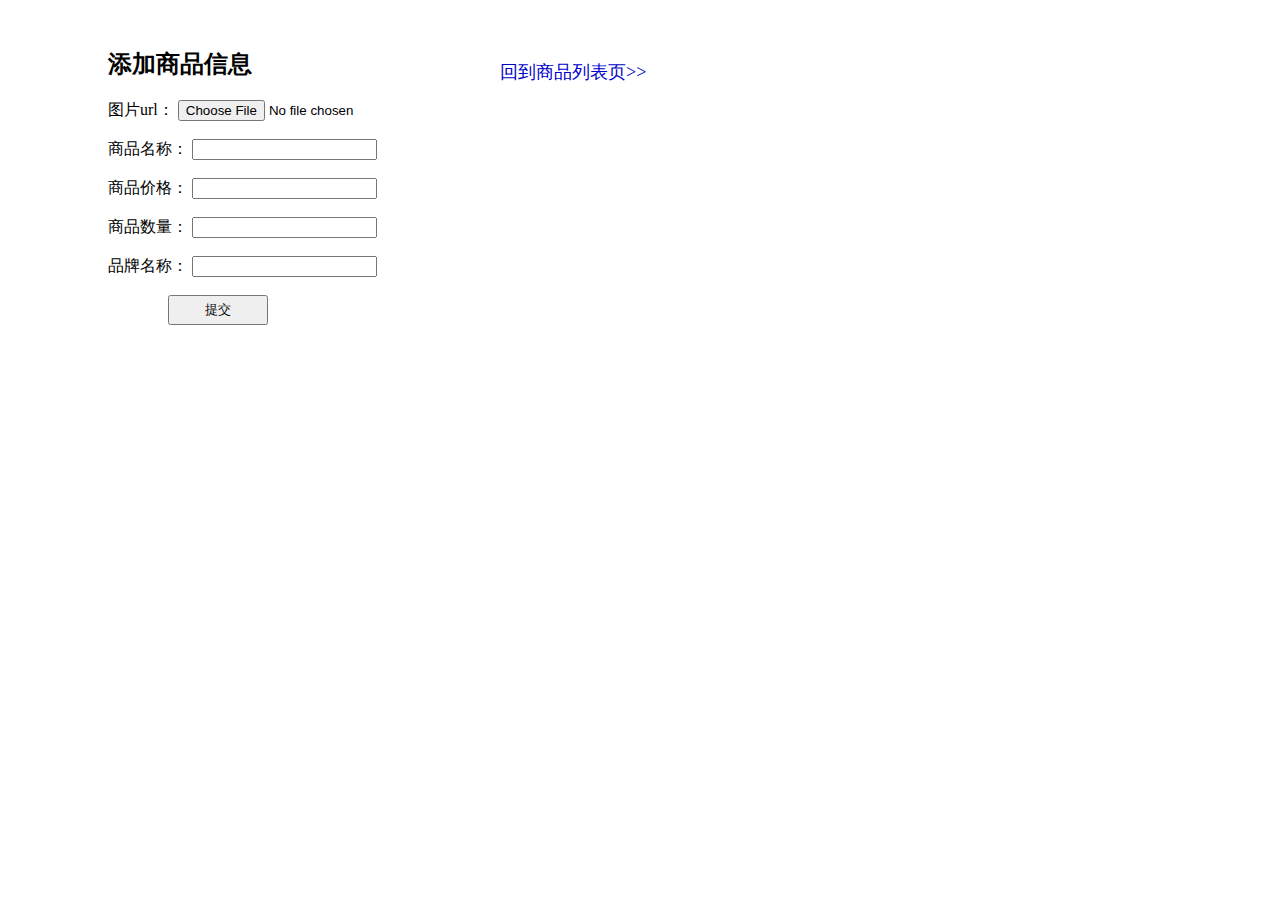
<file: html/insert_goods.html>
<!DOCTYPE html>
<html>
	<head>
		<meta charset="UTF-8">
		<title></title>
		<style>
			body{
				padding:20px 100px;
			}
			button{
				width: 100px;
				height: 30px;
				margin-left: 60px;
			}
			a{
				text-decoration: none;
				color: #0000CD;
				position: absolute;
				top: 60px;
				left: 500px;
				font-size: 18px;
			}
		</style>
	</head>
	<body>
		
		<h2>添加商品信息</h2>
		<span class="username"></span>
		<span>图片url：</span>
		<input type="file" id="imgurl"/><br /><br />
		<span>商品名称：</span>
		<input type="text" id="good_name"/><br /><br />
		<span>商品价格：</span>
		<input type="text" id="good_price"/><br /><br />
		<span>商品数量：</span>
		<input type="text" id="goods_num"/><br /><br />
		<span>品牌名称：</span>
		<input type="text" id="shop_name"/><br /><br />
		<button>提交</button>
		<p class="information"></p>
		<a href="goods_show.html">回到商品列表页>></a>
		<script type="text/javascript" src="../js/jquery-2.1.0.min.js" ></script>
		<script>
			var oIp = document.querySelector("#imgurl");
			$("button").on("click",function(){
				var form = new FormData();
				form.append("name",$("#good_name").val());
				form.append("imgurl",oIp.files[0]);
				form.append("price",$("#good_price").val());
				form.append("shopname",$("#shop_name").val());
				form.append("num",$("#goods_num").val());
				
				$.ajax({
					type:"post",
					url:"../php/03tianjia.php",
					async:true,
					dataType:'json',
					data:form,
					processData:false,
					contentType:false,
					success:function(data){
						$("p.information").html(data.info);
					}
				});
			})
		</script>
	</body>
</html>
</file>
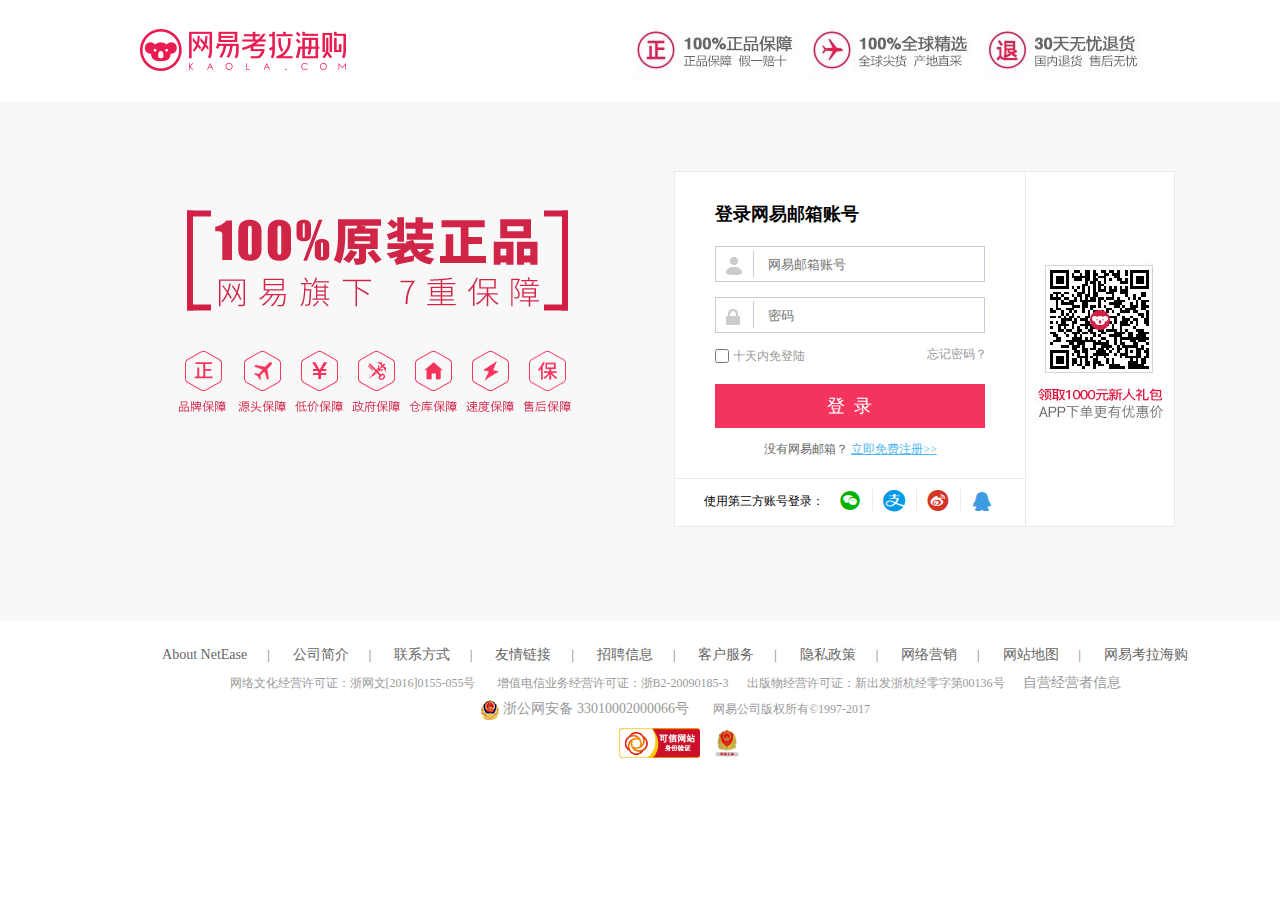
<file: html/login.html>
<!DOCTYPE html>
<html>
	<head>
		<meta charset="UTF-8">
		<title></title>
		<link rel="stylesheet" type="text/css" href="../font/iconfont.css"/>
		<link rel="stylesheet" type="text/css" href="../css/login.css"/>
	</head>
	<body>
		<header>
			<div class="container">
				<a class="logo" href="../index.html">
					<img src="../img/home/264271ddbec447288f17aef71119b1f4.png" />
				</a>
				<img class="right" src="../img/login/c5bc5b4005c9413888f7d1127a734609.jpg" />
			</div>
		</header>
		<div class="main">
			<div class="container">
				<a href="../index.html">
					<img class="left" src="../img/login/18cc14f7f9b94b1ebac54679f569d7d2.png" />
				</a>
				<div class="right">
					<div class="box">
						<div class="login_wrap">
							<p>登录网易邮箱账号</p>
							<form action="" method="post">
								<div class="account">
									<i></i>
									<input type="text" placeholder="网易邮箱账号" id="username"/>
									<span class="warm_user"></span>
								</div>
								<div class="keyword">
									<i></i>
									<input type="password" placeholder="密码" id="pswd"/>
									<span class="warm_pass"></span>
								</div>
								<div class="m_unlogin">
									<input type="checkbox" id="un-login" />
									<label for="un-login">十天内免登陆</label>
									<a href="#">忘记密码？</a>
								</div>
								<span class="warm_login"></span>
								<span class="do_login">登&nbsp;&nbsp;录</span>
								<p class="register">没有网易邮箱？<a href="register.html">立即免费注册>></a></p>
								<!--<input type="submit" value=""/>-->
							</form>
							<div class="thirdpart">
								<ul>
									<li>
										使用第三方账号登录：
									</li>
									<li>
										<a href="#"><i style="color: #00B200;" class="iconfont icon-weixin"></i></a>
									</li>
									<li class="aa">
										<a href="#"><i style="color: #009AE7;" class="iconfont icon-zhifubao"></i></a>
									</li>
									<li class="aa">
										<a href="#"><i style="color: #D53326;" class="iconfont icon-xinlang"></i></a>
									</li>
									<li class="aa">
										<a href="#"><i style="color: #3E9CE0;" class="iconfont icon-qq"></i></a>
									</li>
								</ul>
							</div>
						</div>
						<div class="qrcode">
							<a href="#">
								<img src="../img/login/ir76kill77_146_338.jpg" />
							</a>
							
						</div>
					</div>
				</div>
			</div>
		</div>
		<footer class="foot_b">
		<p class="one">
			<a href="#">About NetEase</a>|
			<a href="#">公司简介</a>|
			<a href="#">联系方式</a>|
			<a href="#">友情链接</a>|
			<a href="#">招聘信息</a>|
			<a href="#">客户服务</a>|
			<a href="#">隐私政策</a>|
			<a href="#">网络营销</a>|
			<a href="#">网站地图</a>|
			<a href="#">网易考拉海购</a>
		</p>
		<p class="two">
			<span>网络文化经营许可证：浙网文[2016]0155-055号 &nbsp;&nbsp;&nbsp;&nbsp;&nbsp;</span>
			<span>增值电信业务经营许可证：浙B2-20090185-3&nbsp;&nbsp;&nbsp;&nbsp;&nbsp;</span>
			<span>出版物经营许可证：新出发浙杭经零字第00136号&nbsp;&nbsp;&nbsp;&nbsp;&nbsp;</span>
			<a href="#">自营经营者信息 </a><br />
			<a href="#"><img src="../img/home/f28aa8ee818a42bf832341f605eccefb.png" /> 浙公网安备 33010002000066号 &nbsp;&nbsp;&nbsp;&nbsp;&nbsp;</a>
			<span>网易公司版权所有©1997-2017</span>
		</p>
		<div class="pic">
			<img src="../img/home/d720d83b55a04b6f932ea845c673c5bf.png " />
			<img src="../img/home/a1c44d335d4c4abd9b3db5977f4d6bd9.gif " />
		</div>
	</footer>
	<script type="text/javascript" src="../js/jquery-2.1.0.min.js" ></script>
	<script type="text/javascript" src="../js/login.js" ></script>
	</body>
</html>
</file>
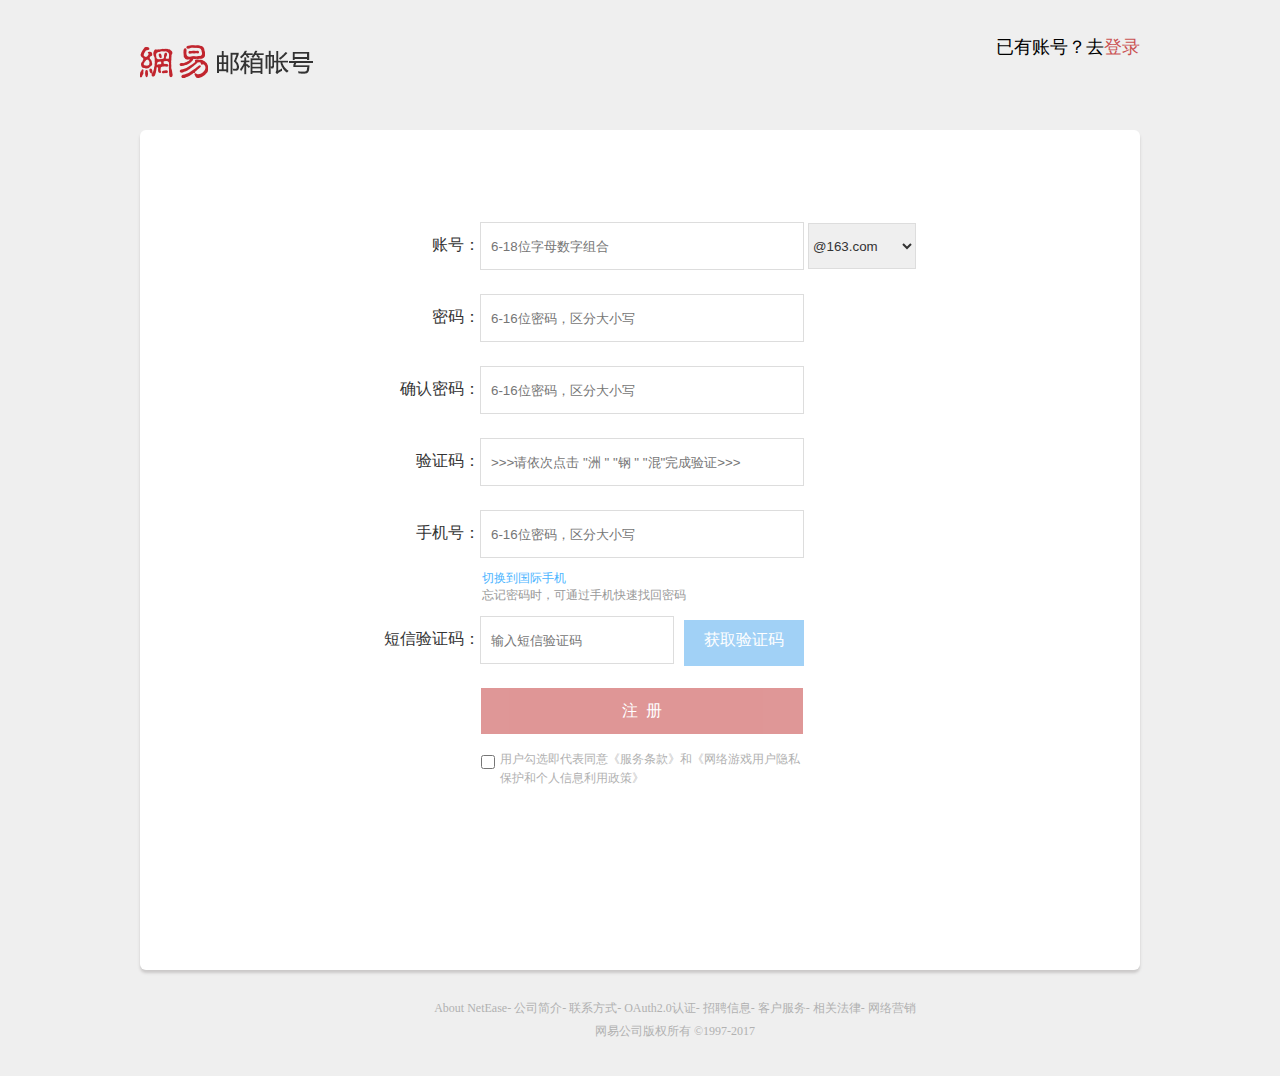
<file: html/register.html>
<!DOCTYPE html>
<html>
	<head>
		<meta charset="UTF-8">
		<title>网易账号中心</title>
		<link rel="stylesheet" href="../css/register.css" />
	</head>
	<body>
		<div class="container">
			<header>
			<a href="#">
				<div class="pic_logo"></div>
			</a>
			<p>已有账号？去<a href="../index.html">登录</a></p>
			</header>
			<div class="main">
				<form>
					<div class="in_a">
						<label for="in-count" class="ul-label">账号：</label>
						<input type="text" name="email" id="in-count" placeholder="6-18位字母数字组合" />
						
						<select>
							<option>@163.com</option>
							<option>@126.com</option>
							<option>@yeah.com</option>
						</select>
						<span class="aa"></span>
						
					</div>
					<div class="in_b">
						<label for="in-key" class="ul-label">密码：</label>
						<input type="password" name="" id="in-key" placeholder="6-16位密码，区分大小写"/>
						<span class="bb"></span>
					</div>
					<div class="in_c">
						<label for="in-re-key" class="ul-label">确认密码：</label>
						<input type="password" name="" id="in-re-key" placeholder="6-16位密码，区分大小写"/>
						<span class="cc"></span>
					</div>
					<div class="in_d">
						<label for="" class="ul-label">验证码：</label>
						<input type="text" name="" id="in-identify" placeholder='>>>请依次点击 "洲 " "钢 " "混"完成验证>>>'/>
						
						
					</div>
					<div class="in_e">
						<label for="" class="ul-label">手机号：</label>
						<input type="text" name="" id="in-phone" placeholder="6-16位密码，区分大小写"/>
						<span class="dd"></span>
					</div>
					<a class="change" href="#">切换到国际手机</a>
					<p>忘记密码时，可通过手机快速找回密码</p>
					<div class="in_f">
						<label for="" class="ul-label">短信验证码：</label>
						<input type="text" name="" id="in-phone-identify" placeholder="输入短信验证码"/>
						<span id="get_identify">获取验证码</span>
					</div>
					<span id="register">注&nbsp;&nbsp;册</span>
					<div class="in_g">
						<span class="agg">
						<input type="checkbox" id="agree"/>
							用户勾选即代表同意<a href="#" target="_blank">《服务条款》</a>和<a href="#" target="_blank">《网络游戏用户隐私保护和个人信息利用政策》</a></span>
					</div>
					<p class="show"></p>
				</form>
			</div>
		</div>
		<footer>
			<p class="link">
				<a href="#" target="_blank">About NetEase</a>-
				<a href="#" target="_blank">公司简介</a>-
				<a href="#" target="_blank">联系方式</a>-
				<a href="#" target="_blank">OAuth2.0认证</a>-
				<a href="#" target="_blank">招聘信息</a>-
				<a href="#" target="_blank">客户服务</a>-
				<a href="#" target="_blank">相关法律</a>-
				<a href="#" target="_blank">网络营销</a>
				
			</p>
			<p class="copyright">网易公司版权所有 ©1997-2017</p>
		</footer>
		<script type="text/javascript" src="../js/jquery-2.1.0.min.js" ></script>
		<script type="text/javascript" src="../js/register.js" ></script>
	</body>
</html>
</file>
<file: font/iconfont.css>
@font-face {font-family: "iconfont";
  src: url('iconfont.eot?t=1500013324774'); /* IE9*/
  src: url('iconfont.eot?t=1500013324774#iefix') format('embedded-opentype'), /* IE6-IE8 */
  url('iconfont.woff?t=1500013324774') format('woff'), /* chrome, firefox */
  url('iconfont.ttf?t=1500013324774') format('truetype'), /* chrome, firefox, opera, Safari, Android, iOS 4.2+*/
  url('iconfont.svg?t=1500013324774#iconfont') format('svg'); /* iOS 4.1- */
}

.iconfont {
  font-family:"iconfont" !important;
  font-size:16px;
  font-style:normal;
  -webkit-font-smoothing: antialiased;
  -moz-osx-font-smoothing: grayscale;
}

.icon-delete:before { content: "\e626"; }

.icon-down1:before { content: "\e612"; }

.icon-baoyou:before { content: "\e644"; }

.icon-down:before { content: "\e670"; }

.icon-aixin:before { content: "\e642"; }

.icon-shouji:before { content: "\e621"; }

.icon-zan:before { content: "\e616"; }

.icon-tui:before { content: "\e623"; }

.icon-weixin:before { content: "\e7a7"; }

.icon-feiji:before { content: "\e64e"; }

.icon-zheng:before { content: "\e70e"; }

.icon-xinlang:before { content: "\e618"; }

.icon-gouwuche:before { content: "\e63f"; }

.icon-search:before { content: "\e61d"; }

.icon-icon02:before { content: "\e602"; }

.icon-five-pointed-star:before { content: "\e681"; }

.icon-quan:before { content: "\e66f"; }

.icon-qq:before { content: "\e635"; }

.icon-gantanhao:before { content: "\e625"; }

.icon-up:before { content: "\e61c"; }

.icon-flag1:before { content: "\e669"; }

.icon-fenlei:before { content: "\e641"; }

.icon-aixin1:before { content: "\e63e"; }

.icon-zhifubao:before { content: "\e63a"; }

.icon-help:before { content: "\e606"; }

.icon-flag:before { content: "\e6ef"; }

.icon-CombinedShape:before { content: "\e61e"; }

.icon-kefu:before { content: "\e604"; }

.icon-up1:before { content: "\e601"; }

.icon-yixin:before { content: "\e600"; }
</file>
<file: css/login.css>
*{
	padding: 0px;
	margin: 0px;
}
span.warm_user,span.warm_pass{
	position: absolute;
	left: -140px;
	top: 6px;
}
span.warm_login{
	position: absolute;
	left: -140px;
	top: 153px;
}
header{
	height: 101px;
	background-color: white;
}
.container{
	width: 1000px;
	margin: 0 auto;
	position: relative;
}
header a.logo img{
	margin-top: 29px;
}
header img.right{
	float: right;
}
.main{
	background-color:#F8F8F8 ;
	width: 1349px;
	height: 520px;
}
.main img.left{
	margin-top:109px;
}
.main .right{
	width: 459px;
	height: 294px;
	background-color: white;
	border: 1px solid #eaeaea;
	float: right;
	margin-top:70px;
	padding:30px 0px 30px 40px;
}
.main .right .login_wrap{
	width: 272px;
	float: left;
}
.login_wrap form{
	position: relative;
}
.main .right p{
	font-size: 18px;
	font-weight: bold;
	margin-bottom: 20px;
}
.main .account{
	border: 1px solid #c5cddb;
	width: 270px;
	height: 36px;
	padding: 10px;
	box-sizing: border-box;
	position: relative;
	margin-bottom: 15px;
}
.main .account i{
	display: block;
	width: 18px;
	height: 18px;
	background: url(../img/login/ursloginicon.png) no-repeat;
	float: left;
}
.main .account input{
	border: 1px solid transparent;
	border-left:1px solid #c5cddb ;
	height: 26px;
	padding-left: 14px;
	position: absolute;
	top: 3px;
	left: 37px;
}
.main .keyword{
	border: 1px solid #c5cddb;
	width: 270px;
	height: 36px;
	padding: 10px;
	box-sizing: border-box;
	position: relative;
}
.main .keyword i{
	display: block;
	width: 18px;
	height: 18px;
	background: url(../img/login/ursloginicon.png) no-repeat;
	background-position: 0 -30px;
	float: left;
}
.main .keyword input{
	border: 1px solid transparent;
	border-left:1px solid #c5cddb ;
	height: 26px;
	padding-left: 14px;
	position: absolute;
	top: 3px;
	left: 37px;
}
.main .m_unlogin{
	margin: 13px 0px;
}
.main .m_unlogin input[type=checkbox]{
	width: 14px;
	height: 14px;
	background-color: white;
	border: none;
	position: relative;
	top: 3px;
	/*float: left;*/
	/*color: red;*/
}
.main .m_unlogin label{
	font-size: 12px;
	color: #999;
	height: 16px;
	line-height: 16px;
}
.main .m_unlogin a{
	color: #999;
	font-size: 12px;
	text-decoration: none;
	float: right;
}
.main .login_wrap .do_login{
	width: 270px;
	height: 44px;
	display: block;
	color: white;
	text-align: center;
	line-height: 44px;
	font-size: 18px;
	background-color: #F5345E;
	margin-top: 20px;
	margin-bottom: 13px;
	cursor: pointer;
}
.main .login_wrap p.register{
	color: #666;
	font-size: 12px;
	font-weight: normal;
	text-align: center;
}
.main .login_wrap p.register a{
	color: #51B8F1;
	margin-left: 3px;
}
.main .thirdpart{
	border-top:1px solid #eaeaea ;
	width:350px ;
	position: relative;
	left: -40px;
	padding: 10px 0px 10px 29px;
	box-sizing: border-box;
}
.main .thirdpart li{
	width: 43px;
	height: 22px;
	list-style: none;
	float: left;
	text-align: center;
}
.main .thirdpart li .iconfont{
	font-size: 22px;
}
.main .thirdpart li a{
	text-decoration: none;
}
.main .thirdpart li.aa{
	border-left: 1px solid #eaeaea;
}
.main .thirdpart li:first-child{
	width: auto;
	font-size: 12px;
	margin-right: 5px;
	margin-top: 4px;
}
.main .qrcode{
	width: 148px;
	height: 354px;
	border-left:1px solid #eaeaea ;
	float: right;
	margin-top: -30px;
}
footer.foot_b a{
	text-decoration: none;
	font-size: 14px;
	
}
footer.foot_b {
  width: 1350px;
  height: 240px;
  box-sizing: border-box;
  background: white;
  text-align: center;
  padding-top: 25px;
  font-size: 12px;
}
footer.foot_b a,
footer.foot_b p {
  color: #666;
}
footer.foot_b .one a{
	padding:0px 20px;
}
footer.foot_b p.two {
  padding-top: 6px;
  line-height: 26px;
  padding-bottom: 6px;
  color: #999;
}
footer.foot_b p.two a{
	color: #999;
}
footer.foot_b p.two img {
  vertical-align: middle;
}
footer.foot_b .pic img {
  height: 30px;
  margin-left: 10px;
}
</file>
<file: css/register.css>
*{
	padding: 0px;
	margin: 0px;
}
a{
	text-decoration: none;
}
body{
	background: #efefef;
}
.main_in-count{
	border-color: #fa5b5b !important;
}
.container{
	width: 1000px;
	margin: 0 auto;
}
header{
	width: 100%;
	height: 130px;
	padding-top: 35px;
	box-sizing: border-box;
}
header .pic_logo{
	width: 300px;
	height: 60px;
	background: url(../img/home/sprite.png) no-repeat;
	background-position:-50px -18px ;
	float: left;
}
header p{
	float: right;
	font-size: 18px;
}
header p a{
	color: #ca5252;

}
header p a:hover{
	color: #ad4747;
	
}
.container .main{
	height: 760px;
	width: 100%;
	background: white;
	padding-top: 80px;
	/*text-align: center;*/
	box-shadow: 0 3px 3px #cbc9c9;
	border-radius: 6px;
}
.main form>div{
	height: 72px;
	/*padding-left: 200px;*/
}
form label{
	width: 340px;
	height: 46px;
	display: block;
	float: left;
	text-align: right;
	line-height: 46px;
	margin-top: 12px;
	color: #333;
	
}
form select{
	height: 46px;
	width: 108px;
	border: solid 1px #ddd;
	margin-top: 12px;
	color: #333;
	
}
form input{
	border: solid 1px #ddd;
	height: 46px;
	width: 322px;
	text-indent: 10px;
	/*color: red;*/
	margin-top: 12px;
}

input::-webkit-input-placeholder { /* WebKit browsers */
　　color:red;
　　}
　　:-moz-placeholder { /* Mozilla Firefox 4 to 18 */
　　color:red;
　　}
　　::-moz-placeholder { /* Mozilla Firefox 19+ */
　　color:red;
　　}
　　:-ms-input-placeholder { /* Internet Explorer 10+ */
　　color:red;
　　}

.main a.change{
	color: #4cb5ff;
	font-size: 12px;
	display: block;
	padding-left: 342px;
}
.main p{
	font-size: 12px;
	color: #999;
	padding-left: 342px;
	
}
form input#in-phone-identify{
	width: 192px;
}
form input#agree{
	border: 1px solid #ccc;
	width: 14px;
	height: 14px;
	background-color: white;
	/*opacity: 0;*/
	outline-offset: 0px;
	float: left;
}
.main span#get_identify{
	display: inline-block;
	width:120px;
	height: 46px;
	box-sizing: border-box;
	-webkit-box-sizing: border-box;
	-moz-box-sizing: border-box;
	background-color: #a1d1f6;
	color: white;
	text-align: center;
	padding:10px ;
	margin-left: 6px;
}
.main span#register{
	width: 322px;
	height: 46px;
	background-color: #ca5252;
	color: white;
	display: block;
	opacity: 0.6;
	margin-left: 341px;
	margin-top: 12px;
	text-align: center;
	line-height: 46px;
	cursor: pointer;
}
.main_register{
	opacity: 1 !important;
}
.main .in_g{
	width: 322px;
	margin-left:341px ;
	margin-top: 15px;
}
.main .in_g span{
	font-size: 12px;
	color: #b1b1b1;
}
.main .in_g #agree{
	margin-top: 6px;
	margin-right: 5px;
}
.main .in_g a{
	color: #b1b1b1;
}
.main .in_g a:hover{
	color: #666;
}
footer{
	width: 1350px;
	height: 76px;
	padding-top: 30px;
	text-align: center;
	font-size: 12px;
	color: #b1b1b1;
}
footer p{
	height: 23px;
}
footer a{
	color: #b1b1b1;
}
footer a:hover{
	color: #ee8c18;
}
</file>
